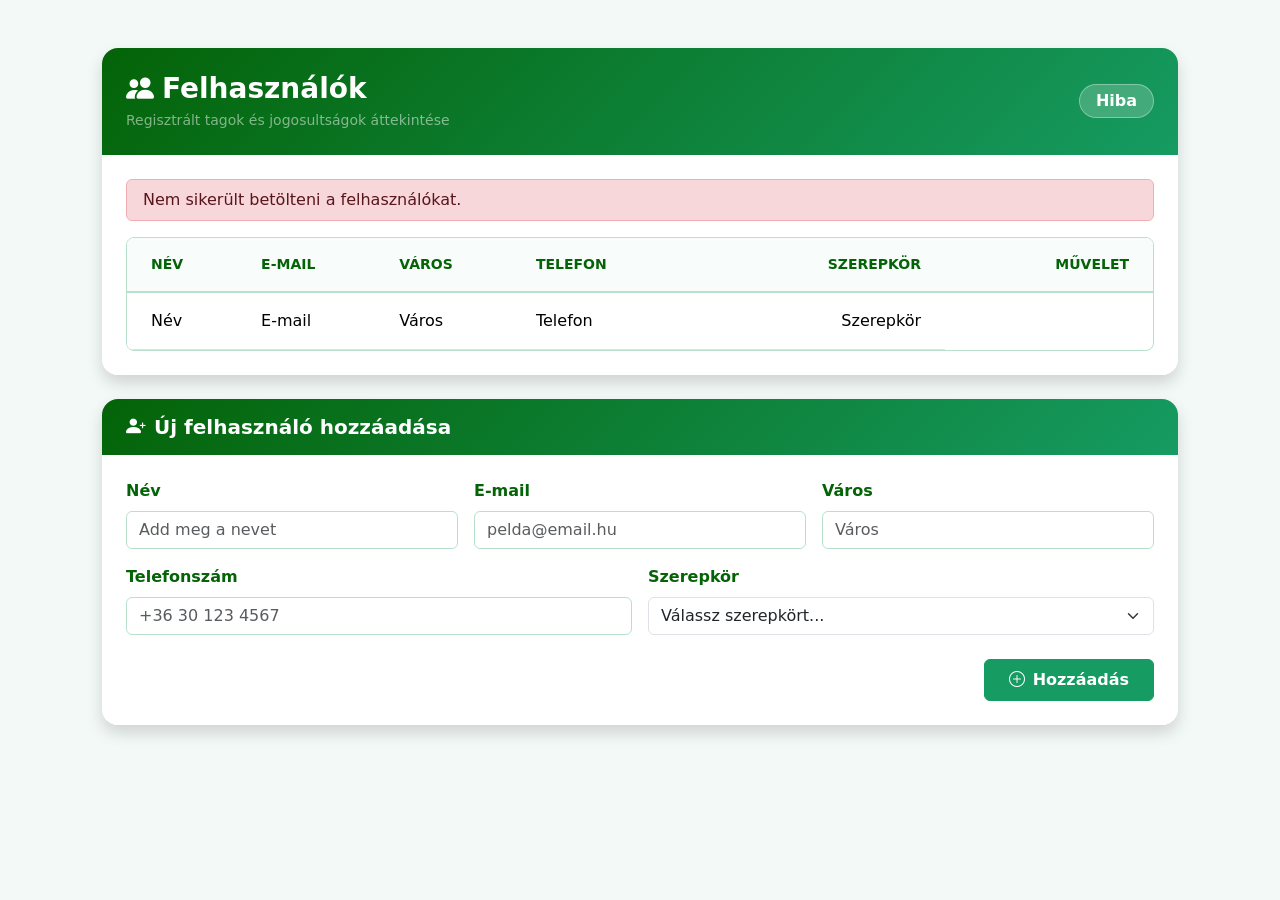
<file: index.html>
<!DOCTYPE html>
<html lang="hu">
<head>
    <meta charset="UTF-8">
    <meta name="viewport" content="width=device-width, initial-scale=1.0">
    <title>Felhasználók</title>
    <!-- Bootstrap 5.3 CSS -->
    <link href="https://cdn.jsdelivr.net/npm/bootstrap@5.3.3/dist/css/bootstrap.min.css" rel="stylesheet" integrity="sha384-QWTKZyjpPEjISv5WaRU9OFeRpok6YctnYmDr5pNlyT2bRjXh0JMhjY6hW+ALEwIH" crossorigin="anonymous">
    <!-- Bootstrap Icons -->
    <link rel="stylesheet" href="https://cdn.jsdelivr.net/npm/bootstrap-icons@1.11.3/font/bootstrap-icons.min.css">
    <link rel="stylesheet" href="style.css">
    <style>
       
    </style>
</head>
<body>

    <main class="container py-5" style="max-width: 1100px;">
        
     
        <div class="card border-0 shadow rounded-4 overflow-hidden">
            
         
            <div class="card-header emerald-header text-white border-0 py-4 px-4">
                <div class="d-flex flex-wrap align-items-center justify-content-between gap-3">
                    <div>
                        <h1 class="h3 fw-bold mb-1">
                            <i class="bi bi-people-fill me-2"></i>Felhasználók
                        </h1>
                        <p class="text-white-50 small mb-0">Regisztrált tagok és jogosultságok áttekintése</p>
                    </div>
                    <span id="user-count" class="badge rounded-pill badge-irish px-3 py-2 fs-6">
                        Betöltés...
                    </span>
                </div>
            </div>

          
            <div class="card-body bg-white p-4">
                
                
                <div id="status" class="alert alert-info d-flex align-items-center rounded-3 mb-4" role="status">
                    <div class="spinner-border spinner-border-sm me-2" role="status" aria-hidden="true"></div>
                    <span>Felhasználók betöltése...</span>
                </div>

              
                <div class="table-responsive rounded-3 border" style="border-color: var(--emerald-border) !important;">
                    <table class="table table-hover table-emerald align-middle mb-0" >
                        <thead class="text-uppercase small fw-semibold">
                            <tr>
                                <th class="py-3 ps-4">Név</th>
                                <th class="py-3">E-mail</th>
                                <th class="py-3">Város</th>
                                <th class="py-3">Telefon</th>
                                <th class="py-3 pe-4 text-end">Szerepkör</th>
                                <th class="py-3 pe-4 text-end">Művelet</th>
                            </tr>
                        </thead>
                        <tbody id="users" class="border-top-0">
                           <tr>
                                <td class="py-3 ps-4">Név</td>
                                <td class="py-3">E-mail</td>
                                <td class="py-3">Város</td>
                                <td class="py-3">Telefon</td>
                                <td class="py-3 pe-4 text-end">Szerepkör</td>
                            </tr>
                        </tbody>
                    </table>
                </div>

            </div>
        </div>

        <div class="card border-0 shadow rounded-4 overflow-hidden mt-4">
            <div class="card-header emerald-header text-white border-0 py-3 px-4">
                <h2 class="h5 fw-bold mb-0">
                    <i class="bi bi-person-plus-fill me-2"></i>Új felhasználó hozzáadása
                </h2>
            </div>
            <div class="card-body bg-white p-4">
                <form id="form1">
                    <div class="row g-3">
                        <div class="col-md-4">
                            <label for="nev" class="form-label fw-semibold text-emerald">Név</label>
                            <input type="text" class="form-control" id="nev" placeholder="Add meg a nevet" required>
                        </div>
                        <div class="col-md-4">
                            <label for="email" class="form-label fw-semibold text-emerald">E-mail</label>
                            <input type="email" class="form-control" id="email" placeholder="pelda@email.hu" required>
                        </div>
                        <div class="col-md-4">
                            <label for="varos" class="form-label fw-semibold text-emerald">Város</label>
                            <input type="text" class="form-control" id="varos" placeholder="Város" required>
                        </div>
                        <div class="col-md-6">
                            <label for="telszam" class="form-label fw-semibold text-emerald">Telefonszám</label>
                            <input type="tel" class="form-control" id="telszam" placeholder="+36 30 123 4567" required>
                        </div>
                       <div class="col-md-6">
                            <label for="szerepkor" class="form-label fw-semibold text-emerald">Szerepkör</label>
                        <select class="form-select" id="szerepkor" required>
                            <option value="" selected disabled>Válassz szerepkört...</option>
                            <option value="Adminisztrátor">Adminisztrátor</option>
                            <option value="Szerkesztő">Szerkesztő</option>
                            <option value="Moderátor">Moderátor</option>
                            <option value="Felhasználó">Felhasználó</option>
                            <option value="Vendég">Vendég</option>
                        </select>
                        </div>
                    </div>
                    <div class="mt-4 d-flex justify-content-end">
                        <button type="submit" class="btn btn-irish px-4 py-2 fw-semibold">
                            <i class="bi bi-plus-circle me-2"></i>Hozzáadás
                        </button>
                    </div>
                </form>
            </div>
        </div>

    </main>


        

   
    <script src="https://cdn.jsdelivr.net/npm/bootstrap@5.3.3/dist/js/bootstrap.bundle.min.js" integrity="sha384-YvpcrYf0tY3lHB60NNkmXc5s9fDVZLESaAA55NDzOxhy9GkcIdslK1eN7N6jIeHz" crossorigin="anonymous"></script>
    <script src="app.js"></script>
</body>
</html>
</file>
<file: style.css>
:root {
    --irish-green: #169B62;
    --irish-green-hover: #128051;
    --emerald-green: #046307;
    --emerald-light: #e6f4ee;
    --emerald-border: #b7e1cd;
    --bg-mint: #f3f9f6;
}

body {
    background-color: var(--bg-mint);
}

.text-emerald {
    color: var(--emerald-green);
}


.emerald-header {
    background: linear-gradient(135deg, var(--emerald-green) 0%, var(--irish-green) 100%);
}


.badge-irish {
    background-color: rgba(255, 255, 255, 0.2);
    color: #ffffff;
    border: 1px solid rgba(255, 255, 255, 0.35);
    backdrop-filter: blur(4px);
}

.btn-irish {
    background-color: var(--irish-green);
    border-color: var(--irish-green);
    color: #ffffff;
    transition: all 0.2s ease-in-out;
}

.btn-irish:hover,
.btn-irish:focus {
    background-color: var(--irish-green-hover);
    border-color: var(--emerald-green);
    color: #ffffff;
    transform: translateY(-1px);
    box-shadow: 0 4px 10px rgba(22, 155, 98, 0.25);
}

.form-control {
    border-color: var(--emerald-border);
}

.form-control:focus {
    border-color: var(--irish-green);
    box-shadow: 0 0 0 0.25rem rgba(22, 155, 98, 0.2);
}


#status.alert-info {
    background-color: var(--emerald-light);
    color: var(--emerald-green);
    border: 1px solid var(--emerald-border);
}


.table-emerald thead th {
    background-color: #f8fcfa;
    color: var(--emerald-green);
    border-bottom: 2px solid var(--emerald-border);
}

.table-hover tbody tr:hover {
    background-color: rgba(22, 155, 98, 0.06);
}
</file>
